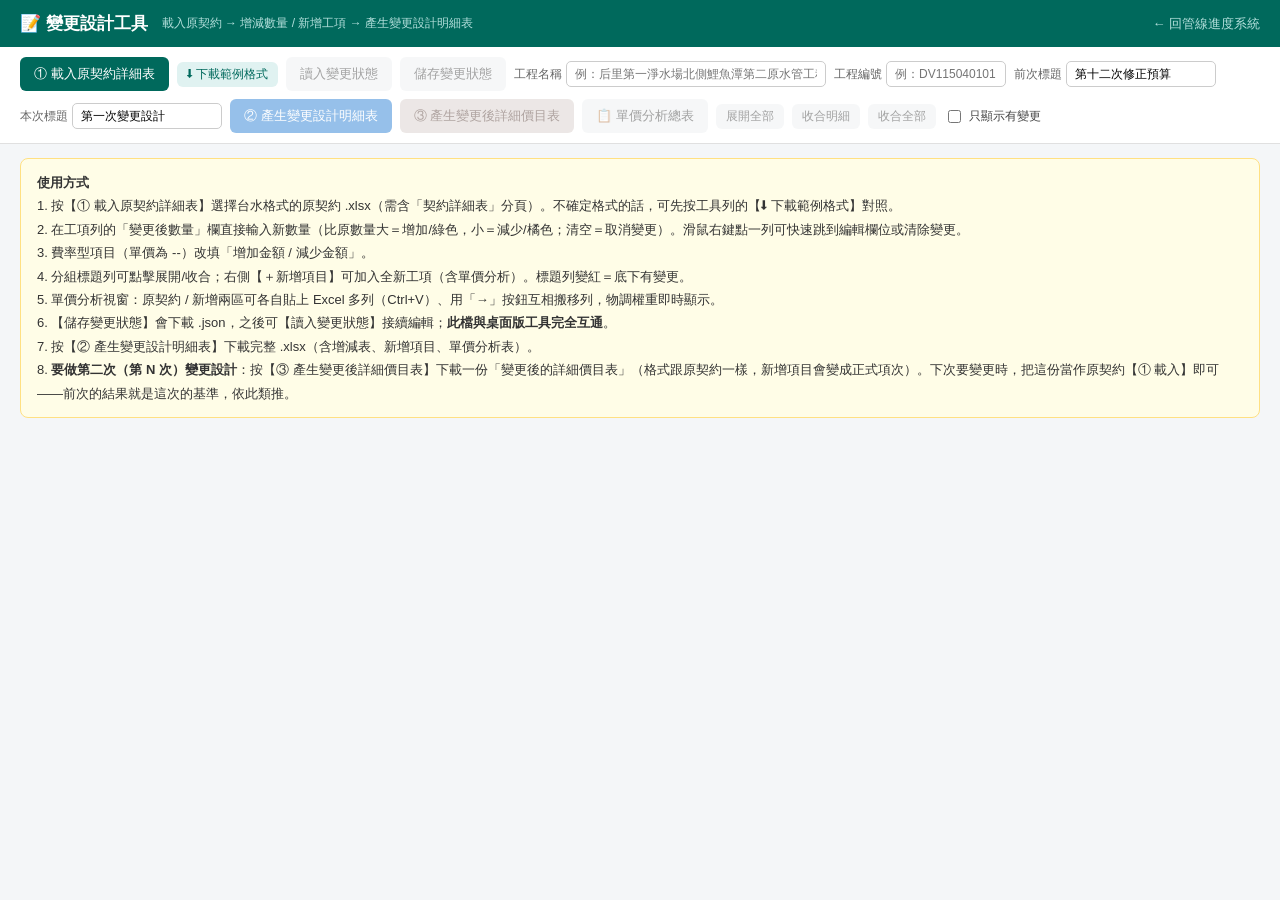
<file: change-design.html>
<!DOCTYPE html>
<html lang="zh-TW">
<head>
<meta charset="UTF-8">
<meta name="viewport" content="width=device-width, initial-scale=1.0">
<title>變更設計工具</title>
<style>
  * { box-sizing: border-box; }
  body { font-family: 'Microsoft JhengHei', Arial, sans-serif; margin: 0; background: #f4f6f8; color: #333; }
  header { background: #00695C; color: white; padding: 12px 20px; display: flex; align-items: center; gap: 14px; flex-wrap: wrap; }
  header h1 { font-size: 17px; margin: 0; }
  header .spacer { flex: 1; }
  header a { color: #b2dfdb; font-size: 13px; text-decoration: none; }
  .toolbar { background: white; padding: 10px 20px; display: flex; gap: 8px; flex-wrap: wrap; align-items: center; border-bottom: 1px solid #e0e0e0; position: sticky; top: 0; z-index: 50; }
  .btn { border: none; border-radius: 6px; padding: 8px 14px; font-size: 13px; cursor: pointer; background: #eceff1; color: #333; }
  .btn:hover { filter: brightness(0.95); }
  .btn.primary { background: #00695C; color: white; }
  .btn.blue { background: #1976D2; color: white; }
  .btn.small { padding: 4px 10px; font-size: 12px; }
  .btn:disabled { opacity: 0.45; cursor: not-allowed; }
  .lbl-input { font-size: 12px; color: #666; display: flex; align-items: center; gap: 4px; }
  .lbl-input input { width: 150px; padding: 5px 8px; border: 1px solid #ccc; border-radius: 5px; font-size: 12px; }
  .chk-lbl { font-size: 12px; color: #444; display: flex; align-items: center; gap: 5px; cursor: pointer; user-select: none; }
  #status { font-size: 12px; color: #888; margin-left: auto; }
  main { padding: 14px 20px 84px; max-width: 1300px; margin: 0 auto; }
  .hint { background: #fffde7; border: 1px solid #ffe082; border-radius: 8px; padding: 12px 16px; font-size: 13px; line-height: 1.8; }
  table.boq { width: 100%; border-collapse: collapse; background: white; font-size: 13px; margin-top: 12px; box-shadow: 0 1px 4px rgba(0,0,0,0.08); }
  table.boq th { background: #37474F; color: white; padding: 7px 8px; font-size: 12px; position: sticky; top: 93px; }
  table.boq td { border: 1px solid #e0e0e0; padding: 6px 8px; vertical-align: top; }
  tr.hdr td { background: #eceff1; font-weight: bold; color: #37474F; cursor: pointer; }
  tr.hdr.changed td { background: #fde8e8; }
  tr.hdr .toggle { display: inline-block; width: 16px; color: #607D8B; }
  tr.hdr .badge { color: #c62828; font-size: 11px; font-weight: normal; margin-left: 8px; }
  tr.hdr .grp-add { float: right; font-size: 12px; padding: 2px 10px; font-weight: normal; cursor: pointer; }
  tr.leaf.inc td { background: #e8f5e9; }
  tr.leaf.dec td { background: #fff3e0; }
  tr.leaf.changed td.val { color: #c62828; font-weight: bold; }
  td.num { text-align: right; font-variant-numeric: tabular-nums; }
  td.qty-cell input { width: 90px; padding: 4px 6px; border: 1px solid #bbb; border-radius: 4px; text-align: right; font-size: 13px; }
  td.qty-cell .mini { font-size: 11px; color: #999; margin-left: 4px; cursor: pointer; }
  td.reason-cell input { width: 100%; padding: 4px 6px; border: 1px solid #ddd; border-radius: 4px; font-size: 12px; box-sizing: border-box; }
  td.reason-cell input:focus { border-color: #00695C; outline: none; }
  tr.newitem td { background: #e3f2fd; }
  tr.newitem .ni-ops { white-space: nowrap; }
  tr.newitem .ni-ops span { cursor: pointer; margin-left: 8px; font-size: 12px; color: #1565C0; }
  .rate-inputs { display: flex; flex-wrap: nowrap; align-items: center; gap: 10px; }
  .rate-inputs .ri-grp { display: inline-flex; align-items: center; gap: 4px; }
  .rate-inputs input { width: 84px; padding: 4px 6px; border: 1px solid #bbb; border-radius: 4px; text-align: right; font-size: 12px; }
  .rate-inputs label { font-size: 11px; color: #777; white-space: nowrap; }
  .rate-inputs { flex-wrap: wrap; }
  .rate-inputs input.auto-val { background: #eef6ee; border-color: #86b586; color: #1b5e20; font-weight: bold; cursor: default; }
  .rate-auto-btns .mini { font-size: 11px; color: #1976d2; margin-left: 6px; cursor: pointer; white-space: nowrap; }
  .rate-auto-btns .mini:hover { text-decoration: underline; }
  .rate-note { flex-basis: 100%; font-size: 11px; color: #6b7c6b; line-height: 1.6; margin-top: 2px; }
  .rate-note.err { color: #c62828; }
  /* 右鍵選單 */
  .ctx-menu { position: fixed; background: white; border: 1px solid #cfd8dc; border-radius: 8px; box-shadow: 0 6px 20px rgba(0,0,0,0.22); z-index: 900; min-width: 168px; overflow: hidden; padding: 4px 0; }
  .ctx-menu button { display: block; width: 100%; text-align: left; border: none; background: white; padding: 8px 14px; font-size: 13px; cursor: pointer; color: #333; }
  .ctx-menu button:hover { background: #eef3f2; }
  .ctx-menu .sep { border-top: 1px solid #eee; margin: 4px 0; }
  /* 底部即時總計列 */
  #totalsBar { position: fixed; bottom: 0; left: 0; right: 0; background: #263238; color: #eceff1; padding: 10px 22px; display: flex; gap: 26px; font-size: 13px; z-index: 400; flex-wrap: wrap; align-items: center; box-shadow: 0 -2px 10px rgba(0,0,0,0.2); }
  #totalsBar b { font-variant-numeric: tabular-nums; }
  #totalsBar .inc { color: #a5d6a7; }
  #totalsBar .dec { color: #ffcc80; }
  /* modal */
  .modal-bg { position: fixed; inset: 0; background: rgba(0,0,0,0.45); display: flex; align-items: center; justify-content: center; z-index: 500; }
  .modal { background: white; border-radius: 12px; padding: 20px; width: min(960px, 96vw); max-height: 92vh; overflow: auto; box-shadow: 0 8px 32px rgba(0,0,0,0.3); }
  .modal h3 { margin: 0 0 12px; font-size: 15px; color: #00695C; }
  .modal .row { display: flex; gap: 10px; margin-bottom: 10px; flex-wrap: wrap; }
  .modal .row label { font-size: 12px; color: #666; display: block; margin-bottom: 3px; }
  .modal .row input { padding: 6px 8px; border: 1px solid #ccc; border-radius: 5px; font-size: 13px; }
  .upa-sec-title { font-size: 13px; font-weight: bold; color: #555; display: flex; align-items: center; gap: 8px; margin-top: 6px; }
  .upa-hint { font-size: 11px; color: #999; font-weight: normal; }
  table.upa { width: 100%; border-collapse: collapse; font-size: 12px; margin: 6px 0 4px; }
  table.upa th { background: #f5f5f5; padding: 5px; border: 1px solid #ddd; }
  table.upa td { border: 1px solid #ddd; padding: 3px; }
  table.upa input, table.upa select { width: 100%; border: none; padding: 4px; font-size: 12px; background: transparent; }
  table.upa td.n { width: 82px; } table.upa td.n input { text-align: right; }
  table.upa td.seq { width: 42px; text-align: center; color: #888; background: #fafafa; }
  table.upa td.amt { width: 92px; text-align: right; padding-right: 7px; color: #00695C; font-variant-numeric: tabular-nums; background: #fafafa; }
  table.upa td.mv { width: 30px; text-align: center; cursor: pointer; color: #1565C0; }
  table.upa td.rm { width: 28px; text-align: center; cursor: pointer; color: #c62828; }
  .upa-weights { font-size: 11.5px; color: #c62828; font-weight: bold; line-height: 1.9; min-height: 4px; }
  .upa-sum { text-align: right; font-size: 12px; color: #00695C; font-weight: bold; }
  .upa-total { text-align: right; font-size: 13.5px; color: #00695C; font-weight: bold; margin-top: 8px; padding-top: 8px; border-top: 1px dashed #ccc; }
  /* 單價分析總表 master-detail */
  .modal.wide { width: min(1180px, 97vw); }
  .ov-grid { display: grid; grid-template-columns: 300px 1fr; gap: 14px; align-items: start; }
  .ov-list { border: 1px solid #e0e0e0; border-radius: 8px; max-height: 66vh; overflow: auto; background: #fafafa; }
  .ov-list .ov-grp { font-size: 11px; font-weight: bold; color: #607D8B; background: #eceff1; padding: 5px 10px; position: sticky; top: 0; }
  .ov-list .ov-item { padding: 7px 10px; font-size: 12.5px; cursor: pointer; border-bottom: 1px solid #eee; display: flex; gap: 6px; align-items: baseline; }
  .ov-list .ov-item:hover { background: #eef3f2; }
  .ov-list .ov-item.sel { background: #d7ebe7; font-weight: bold; }
  .ov-list .ov-item .dot { color: #c62828; font-size: 10px; }
  .ov-list .ov-item .dot.empty { color: #bbb; }
  .ov-list .ov-item .oc { color: #1565C0; white-space: nowrap; }
  .ov-detail { min-width: 0; }
  .ov-empty { padding: 40px 20px; text-align: center; color: #999; font-size: 13px; }
  .modal-btns { display: flex; justify-content: flex-end; gap: 8px; margin-top: 14px; }
  #toast { position: fixed; bottom: 66px; left: 50%; transform: translateX(-50%); background: rgba(0,0,0,0.82); color: white; padding: 10px 22px; border-radius: 22px; font-size: 13px; display: none; z-index: 999; }
</style>
</head>
<body>
<header>
  <h1>📝 變更設計工具</h1>
  <span style="font-size:12px;color:#b2dfdb;">載入原契約 → 增減數量 / 新增工項 → 產生變更設計明細表</span>
  <div class="spacer"></div>
  <a href="index.html">← 回管線進度系統</a>
</header>

<div class="toolbar">
  <button class="btn primary" id="btnLoadContract" onclick="document.getElementById('fileInput').click()">① 載入原契約詳細表</button>
  <input type="file" id="fileInput" accept=".xlsx" style="display:none" onchange="loadContract(this.files[0])">
  <a class="btn small" href="原契約詳細表_範例.xlsx" download style="text-decoration:none;color:#00695C;background:#e0f2f1;" title="下載可上傳的原契約詳細表範例，供對照正確格式">⬇ 下載範例格式</a>
  <button class="btn" id="btnLoadState" disabled onclick="document.getElementById('stateInput').click()">讀入變更狀態</button>
  <input type="file" id="stateInput" accept=".json" style="display:none" onchange="loadState(this.files[0])">
  <button class="btn" id="btnSaveState" disabled onclick="saveState()">儲存變更狀態</button>
  <span class="lbl-input">工程名稱<input id="projName" placeholder="例：后里第一淨水場北側鯉魚潭第二原水管工程" style="width:260px;" title="會印在每張表的抬頭，列印時每頁都會出現"></span>
  <span class="lbl-input">工程編號<input id="projNo" placeholder="例：DV115040101" style="width:120px;" title="會印在每張表的抬頭"></span>
  <span class="lbl-input">前次標題<input id="beforeLabel" value="第十二次修正預算"></span>
  <span class="lbl-input">本次標題<input id="afterLabel" value="第一次變更設計"></span>
  <button class="btn blue" id="btnGenerate" disabled onclick="generateXlsx()">② 產生變更設計明細表</button>
  <button class="btn" id="btnGenerateDetail" disabled onclick="generateDetailBoq()" style="background:#d7ccc8;color:#4e342e;" title="產出變更後的詳細價目表（格式同原契約）。做下一次變更設計時，直接載入這份當原契約即可。">③ 產生變更後詳細價目表</button>
  <button class="btn" id="btnUpaOverview" disabled onclick="openUpaOverview()">📋 單價分析總表</button>
  <button class="btn small" id="btnExpandAll" disabled onclick="setAllCollapsed(false)">展開全部</button>
  <button class="btn small" id="btnCollapseLeaf" disabled onclick="collapseLeafGroups(true)">收合明細</button>
  <button class="btn small" id="btnCollapseAll" disabled onclick="setAllCollapsed(true)">收合全部</button>
  <label class="chk-lbl"><input type="checkbox" id="onlyChanged" onchange="render()">只顯示有變更</label>
  <span id="status"></span>
</div>

<main>
  <div class="hint" id="hintBox">
    <b>使用方式</b><br>
    1. 按【① 載入原契約詳細表】選擇台水格式的原契約 .xlsx（需含「契約詳細表」分頁）。不確定格式的話，可先按工具列的【⬇ 下載範例格式】對照。<br>
    2. 在工項列的「變更後數量」欄直接輸入新數量（比原數量大＝增加/綠色，小＝減少/橘色；清空＝取消變更）。滑鼠右鍵點一列可快速跳到編輯欄位或清除變更。<br>
    3. 費率型項目（單價為 --）改填「增加金額 / 減少金額」。<br>
    4. 分組標題列可點擊展開/收合；右側【＋新增項目】可加入全新工項（含單價分析）。標題列變紅＝底下有變更。<br>
    5. 單價分析視窗：原契約 / 新增兩區可各自貼上 Excel 多列（Ctrl+V）、用「→」按鈕互相搬移列，物調權重即時顯示。<br>
    6. 【儲存變更狀態】會下載 .json，之後可【讀入變更狀態】接續編輯；<b>此檔與桌面版工具完全互通</b>。<br>
    7. 按【② 產生變更設計明細表】下載完整 .xlsx（含增減表、新增項目、單價分析表）。<br>
    8. <b>要做第二次（第 N 次）變更設計</b>：按【③ 產生變更後詳細價目表】下載一份「變更後的詳細價目表」（格式跟原契約一樣，新增項目會變成正式項次）。下次要變更時，把這份當作原契約【① 載入】即可——前次的結果就是這次的基準，依此類推。
  </div>
  <div id="tableWrap"></div>
</main>

<div id="totalsBar" style="display:none;">
  <span>原複價：<b id="tBase">0</b></span>
  <span>變更後複價：<b id="tChanged">0</b></span>
  <span class="inc">增加金額：<b id="tInc">0</b></span>
  <span class="dec">減少金額：<b id="tDec">0</b></span>
</div>

<div id="ctxMenu" class="ctx-menu" style="display:none;"></div>
<div id="toast"></div>

<script>
// ====== 設定：部署 API 後把網址填在這裡 ======
const API_BASE = 'https://pipe-change-design-api-850504271041.asia-east1.run.app';
// ============================================

// ====== 登入（獨立頁面，跟主系統用同一組 Google Client ID）======
// ====== 免登入使用 ======
// 此工具不需登入。若使用者已在主系統登入（同網域共用 localStorage），
// authHeaders() 仍會自動附帶 token，與後端的選擇性驗證相容。

let contractFile = null;   // 原契約 File（generate 時要再上傳一次）
let groups = [];           // /parse 回傳的分組樹（扁平陣列，每個 group 帶 ancestors）
let changes = {};          // code -> 變更後數量
let rateAmounts = {};      // code -> {inc, dec}
let newItems = [];         // NewItem 陣列（schema 同桌面版）
let reasons = {};          // code -> 數量增減原因分析（匯出到分析表）
let leafByCode = {};        // code -> leaf 物件（快查表）
// 費率型項目的自動計算規則：rate 明細 code -> { mode, basis:[節點 code...], rate }
//   mode 'ratio'：比例分攤（<D> 包商利潤、<E> 承商管理這類）
//        增減 = (基準增減 ÷ 基準原契約) × 本項原契約
//   mode 'rate' ：稅率（<貳> 營業稅這類）
//        增減 = 基準增減 × 稅率%，四捨五入到元
// 算完仍寫回 rateAmounts，所以匯出（Python 端）完全不用改。
let rateBasis = {};
let rateAutoError = {};     // code -> 錯誤訊息（循環參照、分母為 0 等）
let rateAutoDetail = {};    // code -> {base, inc, dec, origTotal} 供畫面顯示算式（不存檔）
let collapsedNodes = new Set(); // 已收合的節點 code

function toast(msg) {
  const t = document.getElementById('toast');
  t.textContent = msg; t.style.display = 'block';
  clearTimeout(t._tm); t._tm = setTimeout(() => t.style.display = 'none', 2600);
}
function setStatus(s) { document.getElementById('status').textContent = s || ''; }
function esc(s) { return String(s == null ? '' : s).replace(/&/g,'&amp;').replace(/</g,'&lt;').replace(/>/g,'&gt;').replace(/"/g,'&quot;'); }
function authHeaders() {
  // 只附帶「還沒過期」的 token（與主系統共用 localStorage）；過期或無 token 一律匿名。
  const tk = localStorage.getItem('userToken');
  if (!tk) return {};
  try {
    const payload = JSON.parse(atob(tk.split('.')[1].replace(/-/g, '+').replace(/_/g, '/')));
    if (!payload.exp || payload.exp * 1000 < Date.now()) return {};
  } catch (e) { return {}; }
  return { 'X-User-Token': tk };
}
// 容錯數字解析：接受 "2,000"、"2000"、空白等
function parseNum(v) {
  const n = parseFloat(String(v == null ? '' : v).replace(/,/g, '').trim());
  return isNaN(n) ? 0 : n;
}

// ---------- 載入原契約 ----------
async function loadContract(file) {
  if (!file) return;
  contractFile = file;
  setStatus('解析中…');
  try {
    const fd = new FormData();
    fd.append('file', file);
    const res = await fetch(API_BASE + '/parse', { method: 'POST', body: fd, headers: authHeaders() });
    if (!res.ok) throw new Error((await res.json()).detail || res.status);
    const data = await res.json();
    groups = data.groups || [];
    // 從原契約抬頭自動帶入工程名稱/編號（使用者已填的不覆蓋）
    const pn = document.getElementById('projName'), pno = document.getElementById('projNo');
    if (pn && !pn.value && data.proj_name) pn.value = data.proj_name;
    if (pno && !pno.value && data.proj_no) pno.value = data.proj_no;
    changes = {}; rateAmounts = {}; newItems = []; reasons = {}; rateBasis = {}; rateAutoError = {};
    leafByCode = {};
    groups.forEach(g => g.leaves.forEach(lf => { leafByCode[lf.code] = lf; }));
    collapseLeafGroups();   // 預設：只收合「直接掛工項的那一組」，上層結構保持展開
    render();
    document.getElementById('btnLoadState').disabled = false;
    document.getElementById('btnSaveState').disabled = false;
    document.getElementById('btnGenerate').disabled = false;
    document.getElementById('btnGenerateDetail').disabled = false;
    document.getElementById('btnUpaOverview').disabled = false;
    document.getElementById('btnExpandAll').disabled = false;
    document.getElementById('btnCollapseLeaf').disabled = false;
    document.getElementById('btnCollapseAll').disabled = false;
    document.getElementById('hintBox').style.display = 'none';
    document.getElementById('totalsBar').style.display = 'flex';
    setStatus('已載入：' + file.name + '（' + groups.length + ' 個分組）');
  } catch (e) {
    setStatus(''); toast('載入失敗：' + e.message);
  }
}

// ---------- 樹狀結構 ----------
function shortCode(code) {
  const m = String(code).match(/(\[\d+\]|[a-z]|\d+|<[^<>]+>)$/);
  return m ? m[1] : code;
}
// 台水編碼排序（與後端 code_sort_key 一致）：中文大寫→小寫→英文→數字，再 [n]→字母→數字
const _CN_BIG = '壹貳參叁肆伍陸柒捌玖拾';
const _CN_SM = '一二三四五六七八九十';
function codeSortKey(code) {
  if (!code) return [];
  const tokens = String(code).match(/<[^<>]+>|\[\d+\]|[a-z]|\d+|《[^》]*》/g) || [];
  const key = [];
  tokens.forEach(t => {
    if (t.charAt(0) === '<' && t.charAt(t.length - 1) === '>') {
      const ch = t.slice(1, -1);
      if (ch.length === 1 && _CN_BIG.indexOf(ch) !== -1) key.push([0, _CN_BIG.indexOf(ch)]);
      else if (ch.length === 1 && _CN_SM.indexOf(ch) !== -1) key.push([1, _CN_SM.indexOf(ch)]);
      else if (/^[A-Z]+$/.test(ch)) key.push([2, ch]);
      else if (/^\d+$/.test(ch)) key.push([3, parseInt(ch, 10)]);
      else key.push([9, ch]);
    } else if (t.charAt(0) === '[') {
      key.push([4, parseInt(t.slice(1, -1), 10)]);
    } else if (/^[a-z]$/.test(t)) {
      key.push([5, t]);
    } else if (/^\d+$/.test(t)) {
      key.push([6, parseInt(t, 10)]);
    } else {
      key.push([9, t]);
    }
  });
  return key;
}
function cmpKey(a, b) {
  const n = Math.min(a.length, b.length);
  for (let i = 0; i < n; i++) {
    if (a[i][0] !== b[i][0]) return a[i][0] - b[i][0];
    if (a[i][1] < b[i][1]) return -1;
    if (a[i][1] > b[i][1]) return 1;
  }
  return a.length - b.length;
}
// 編號是否已被佔用（撞到原契約工項或其他新增項目）；exceptIdx 為目前正在編輯的新增項目索引
function isCodeTaken(code, exceptIdx) {
  if (leafByCode[code]) return true;
  for (let i = 0; i < newItems.length; i++) {
    if (i === exceptIdx) continue;
    if (newItems[i].code === code) return true;
  }
  return false;
}
function buildTree() {
  const root = { code: '__root__', desc: '', children: [], childMap: {}, groupIndex: null };
  groups.forEach((g, gi) => {
    const chain = (g.ancestors || []).concat([[g.code, g.desc]]);
    let node = root;
    chain.forEach(([code, desc]) => {
      let child = node.childMap[code];
      if (!child) {
        child = { code: code, desc: desc, children: [], childMap: {}, groupIndex: null };
        node.childMap[code] = child;
        node.children.push(child);
      }
      node = child;
    });
    node.groupIndex = gi;
  });
  return root;
}
function flattenTree(root) {
  const rows = [];
  (function walk(node, ancestorCodes) {
    if (node.code !== '__root__') {
      rows.push({ type: 'header', node: node, ancestorCodes: ancestorCodes.slice(), depth: ancestorCodes.length });
    }
    const newAnc = node.code === '__root__' ? [] : ancestorCodes.concat([node.code]);
    if (node.groupIndex !== null) {
      const g = groups[node.groupIndex];
      g.leaves.forEach(lf => rows.push({ type: 'leaf', leaf: lf, gi: node.groupIndex, ancestorCodes: newAnc, depth: newAnc.length }));
      newItems.forEach((it, ii) => {
        if (it.group_code === g.code) rows.push({ type: 'newitem', item: it, ii: ii, gi: node.groupIndex, ancestorCodes: newAnc, depth: newAnc.length });
      });
    }
    node.children.forEach(c => walk(c, newAnc));
  })(root, []);
  return rows;
}
function toggleNode(code) {
  if (collapsedNodes.has(code)) collapsedNodes.delete(code); else collapsedNodes.add(code);
  render();
}
function setAllCollapsed(collapsed) {
  collapsedNodes = new Set();
  if (collapsed) {
    const root = buildTree();
    (function walk(node) {
      if (node.code !== '__root__' && node.children.length) collapsedNodes.add(node.code);
      node.children.forEach(walk);
    })(root);
  }
  render();
}
// 只收合「直接掛工項的那一組」（groupIndex 不為 null 的節點），上層分類保持展開。
// 這些節點在樹裡沒有子標題，收合它就只是把底下的工項/新增項目藏起來。
function collapseLeafGroups(doRender) {
  collapsedNodes = new Set();
  const root = buildTree();
  (function walk(node) {
    if (node.code !== '__root__' && node.groupIndex !== null) collapsedNodes.add(node.code);
    node.children.forEach(walk);
  })(root);
  if (doRender) render();
}

// ---------- 右鍵選單 ----------
function showCtxMenu(evt, items) {
  evt.preventDefault();
  const m = document.getElementById('ctxMenu');
  m.innerHTML = '';
  items.forEach(it => {
    if (it === '-') { const d = document.createElement('div'); d.className = 'sep'; m.appendChild(d); return; }
    const b = document.createElement('button');
    b.textContent = it.label;
    b.onclick = () => { closeCtxMenu(); it.fn(); };
    m.appendChild(b);
  });
  const vw = window.innerWidth, vh = window.innerHeight;
  m.style.display = 'block';
  const w = m.offsetWidth, h = m.offsetHeight;
  m.style.left = Math.min(evt.clientX, vw - w - 8) + 'px';
  m.style.top = Math.min(evt.clientY, vh - h - 8) + 'px';
}
function closeCtxMenu() { document.getElementById('ctxMenu').style.display = 'none'; }
document.addEventListener('click', e => { if (!e.target.closest('#ctxMenu')) closeCtxMenu(); });
document.addEventListener('scroll', closeCtxMenu, true);
document.addEventListener('keydown', e => { if (e.key === 'Escape') closeCtxMenu(); });

function rowInput(code, kind) {
  const tr = document.querySelector('tr[data-code="' + CSS.escape(code) + '"]');
  if (!tr) return null;
  if (kind === 'qty') return tr.querySelector('.qty-cell input');
  if (kind === 'inc') return tr.querySelector('.rate-inputs input');
  return null;
}
function leafCtxMenu(evt, code) {
  const lf = leafByCode[code];
  if (!lf) return;
  const items = [];
  if (lf.is_rate) {
    items.push({ label: '設定增加 / 減少金額', fn: () => { const i = rowInput(code, 'inc'); if (i) { i.focus(); i.select(); } } });
  } else {
    items.push({ label: '修改變更後數量', fn: () => { const i = rowInput(code, 'qty'); if (i) { i.focus(); i.select(); } } });
  }
  const hasChange = (code in changes) || (rateAmounts[code] && (rateAmounts[code].inc || rateAmounts[code].dec));
  if (hasChange) items.push({ label: '清除此項變更', fn: () => clearChange(code) });
  showCtxMenu(evt, items);
}
function groupCtxMenu(evt, gi) {
  const g = groups[gi];
  showCtxMenu(evt, [
    { label: '＋ 新增項目', fn: () => openNewItemModal(gi) },
    { label: '清除本組所有變更', fn: () => clearGroupChanges(g) },
  ]);
}
function headerCtxMenu(evt, code) {
  showCtxMenu(evt, [
    { label: collapsedNodes.has(code) ? '展開此分支' : '收合此分支', fn: () => toggleNode(code) },
  ]);
}
function clearGroupChanges(g) {
  g.leaves.forEach(lf => { delete changes[lf.code]; delete rateAmounts[lf.code]; delete reasons[lf.code]; delete rateBasis[lf.code]; });
  newItems = newItems.filter(it => it.group_code !== g.code);
  render();
  toast('已清除「' + g.desc + '」的所有變更');
}

// ---------- 費率型項目的自動計算 ----------
// 例：<D> 包商利潤及什費 以 <A> 施工費 + <C> 污染防治費 為基準
//     增加金額 = (基準各節點增加金額合計 ÷ 基準各節點原契約金額合計) × 本項原契約金額
//     減少金額 同理。

// 某節點底下的所有 group index（含該節點自己就是 group 的情形）
function groupsUnder(code) {
  const out = [];
  groups.forEach((g, gi) => {
    if (g.code === code || (g.ancestors || []).some(a => a[0] === code)) out.push(gi);
  });
  return out;
}
// 某明細 code 是否位於 ancestorCode 這個節點之下（用來擋循環參照）
function leafUnder(leafCode, ancestorCode) {
  for (let i = 0; i < groups.length; i++) {
    const g = groups[i];
    if ((g.leaves || []).some(lf => lf.code === leafCode)) {
      return g.code === ancestorCode || (g.ancestors || []).some(a => a[0] === ancestorCode);
    }
  }
  return false;
}
// 彙總符合條件的群組之原契約金額與增減金額。
// 邏輯與 calcTotals 相同，只是可限縮範圍，兩邊要一起維護。
function aggWhere(includeGroup, skipLeafCode) {
  let base = 0, inc = 0, dec = 0;
  groups.forEach((g, gi) => {
    if (!includeGroup(g, gi)) return;
    (g.leaves || []).forEach(lf => {
      if (skipLeafCode && lf.code === skipLeafCode) return;   // 排除本項自己
      base += Number(lf.orig_total) || 0;
      if (lf.is_rate) {
        const ra = rateAmounts[lf.code];
        if (ra) { inc += Number(ra.inc) || 0; dec += Number(ra.dec) || 0; }
      } else if (lf.code in changes) {
        const price = typeof lf.price === 'number' ? lf.price : 0;
        const delta = (changes[lf.code] - lf.orig_qty) * price;
        if (delta > 0) inc += delta; else dec += -delta;
      }
    });
    // 新增項目也算進「增加金額」，與 calcTotals 一致
    newItems.forEach(it => {
      if (it.group_code === g.code) {
        inc += (sumUpa(it.upa_orig) + sumUpa(it.upa_new)) * (Number(it.qty) || 0);
      }
    });
  });
  return { base: base, inc: inc, dec: dec };
}
function subtreeAgg(code) {
  return aggWhere(g => g.code === code || (g.ancestors || []).some(a => a[0] === code));
}
// 基準清單的合計。ALL_BASIS 代表「全部（本項以外）」，給營業稅這種以總額為基礎的用。
const ALL_BASIS = '__ALL__';
function aggBasis(basis, selfCode) {
  let base = 0, inc = 0, dec = 0;
  (basis || []).forEach(b => {
    const a = (b === ALL_BASIS) ? aggWhere(() => true, selfCode) : subtreeAgg(b);
    base += a.base; inc += a.inc; dec += a.dec;
  });
  return { base: base, inc: inc, dec: dec };
}
// 把所有設定了基準的費率項目算出來，寫回 rateAmounts。
// 依相依順序計算：若 <E> 的基準包含 <D>，會先算完 <D> 再算 <E>。
// 比例分攤模式的收尾規則（台水慣例）：
//   增加金額：無條件捨去後「再減 1」
//   減少金額：無條件捨去後「再加 1」
// 兩者都讓變更金額往保守方向靠（增加算少一點、減少算多一點）。
// ⚠️ 值為 0 時一律維持 0 —— 否則沒有任何增減的項目會變成 -1 / +1，
//    合計就會被這些幽靈金額汙染。
function ratioAdjust(v, kind) {
  if (!v) return 0;
  const f = Math.floor(v);
  return kind === 'inc' ? Math.max(0, f - 1) : f + 1;
}
function ruleOf(code) {
  const r = rateBasis[code];
  if (!r) return null;
  // 相容舊格式：早期版本存的是純陣列（只有比例分攤模式）
  if (Array.isArray(r)) return { mode: 'ratio', basis: r, rate: 0 };
  if (!r.basis || !r.basis.length) return null;
  return { mode: r.mode || 'ratio', basis: r.basis, rate: Number(r.rate) || 0 };
}
function computeAutoRates() {
  rateAutoError = {}; rateAutoDetail = {};
  const pending = new Set(Object.keys(rateBasis).filter(c => ruleOf(c) && leafByCode[c]));
  // 自我參照：基準涵蓋了自己，永遠算不出來，先挑掉並報錯
  // （ALL_BASIS 例外：它在彙總時就已排除本項，不算自我參照）
  Array.from(pending).forEach(code => {
    const rule = ruleOf(code);
    if (rule.basis.some(b => b !== ALL_BASIS && leafUnder(code, b))) {
      rateAutoError[code] = '基準包含本項自己，無法計算';
      pending.delete(code);
    }
  });
  let guard = 0;
  while (pending.size && guard++ < 100) {
    let progressed = false;
    Array.from(pending).forEach(code => {
      const rule = ruleOf(code);
      // 若基準範圍內還有別的「尚未算完」的自動項目，先等它
      const blocked = Array.from(pending).some(other =>
        other !== code && rule.basis.some(b => b === ALL_BASIS ? true : leafUnder(other, b)));
      if (blocked) return;
      const lf = leafByCode[code];
      const origTotal = Number(lf.orig_total) || 0;
      const a = aggBasis(rule.basis, code);
      if (rule.mode === 'rate') {
        // 稅率模式：基準的增減金額 × 稅率，四捨五入到元
        rateAmounts[code] = {
          inc: Math.round(a.inc * rule.rate / 100),
          dec: Math.round(a.dec * rule.rate / 100),
        };
      } else if (!a.base) {
        rateAutoError[code] = '基準的原契約金額為 0，無法計算比例';
        rateAmounts[code] = { inc: 0, dec: 0 };
      } else {
        rateAmounts[code] = {
          inc: ratioAdjust(a.inc / a.base * origTotal, 'inc'),
          dec: ratioAdjust(a.dec / a.base * origTotal, 'dec'),
        };
      }
      rateAutoDetail[code] = { mode: rule.mode, rate: rule.rate, basis: rule.basis,
                               base: a.base, inc: a.inc, dec: a.dec, origTotal: origTotal };
      pending.delete(code);
      progressed = true;
    });
    if (!progressed) break;   // 互相依賴，解不開
  }
  pending.forEach(code => { rateAutoError[code] = '基準之間有循環參照，無法計算'; });
}

// ---------- 即時總計 ----------
function calcTotals() {
  let base = 0, incAmt = 0, decAmt = 0, newAmt = 0;
  groups.forEach(g => {
    g.leaves.forEach(lf => {
      base += Number(lf.orig_total) || 0;
      if (lf.is_rate) {
        const ra = rateAmounts[lf.code];
        if (ra) { incAmt += ra.inc || 0; decAmt += ra.dec || 0; }
      } else if (lf.code in changes) {
        const nq = changes[lf.code];
        const price = typeof lf.price === 'number' ? lf.price : 0;
        const delta = (nq - lf.orig_qty) * price;
        if (delta > 0) incAmt += delta; else decAmt += -delta;
      }
    });
  });
  newItems.forEach(it => {
    const unitPrice = sumUpa(it.upa_orig) + sumUpa(it.upa_new);
    newAmt += unitPrice * (Number(it.qty) || 0);
  });
  const changed = base + incAmt - decAmt + newAmt;
  return { base: base, changed: changed, inc: incAmt + newAmt, dec: decAmt };
}
function fmt(n) { return Math.round(n).toLocaleString(); }
function renderTotals() {
  const t = calcTotals();
  document.getElementById('tBase').textContent = fmt(t.base);
  document.getElementById('tChanged').textContent = fmt(t.changed);
  document.getElementById('tInc').textContent = '+' + fmt(t.inc);
  document.getElementById('tDec').textContent = '-' + fmt(t.dec);
}

// ---------- 畫面（樹狀展開/收合 + 紅字變更標記）----------
function render() {
  if (!groups.length) { document.getElementById('tableWrap').innerHTML = ''; return; }
  computeAutoRates();   // 先把自動費率算好寫回 rateAmounts，後面的顯示與總計才會一致
  const root = buildTree();
  const rows = flattenTree(root);
  const onlyChanged = document.getElementById('onlyChanged').checked;

  // 判斷每列是否「有變更」，並把變更狀態往上冒泡到所有祖先 code
  const changedAncestors = new Set();
  rows.forEach(row => {
    let isChanged = false;
    if (row.type === 'leaf') {
      const lf = row.leaf;
      isChanged = lf.is_rate
        ? !!(rateAmounts[lf.code] && (rateAmounts[lf.code].inc || rateAmounts[lf.code].dec))
        : (lf.code in changes && changes[lf.code] !== lf.orig_qty);
    } else if (row.type === 'newitem') {
      isChanged = true;
    }
    row.isChanged = isChanged;
    if (isChanged) row.ancestorCodes.forEach(c => changedAncestors.add(c));
  });

  let html = '<table class="boq"><thead><tr>' +
    '<th style="width:70px;">項次</th><th>項目及說明</th><th style="width:52px;">單位</th>' +
    '<th style="width:90px;">原數量</th><th style="width:90px;">單價</th>' +
    '<th style="width:250px;">變更後數量</th><th style="width:210px;">變更原因</th></tr></thead><tbody>';

  rows.forEach(row => {
    const anc = row.ancestorCodes;
    const isHidden = anc.some(c => collapsedNodes.has(c));
    if (row.type === 'header') {
      const node = row.node;
      const hasChange = changedAncestors.has(node.code);
      if (onlyChanged && !hasChange) return; // 篩選：整支都沒變更就跳過（含其子孫，之後遇到也會被跳過因為子孫的祖先鏈含此 code 且同樣沒變更）
      const collapsed = collapsedNodes.has(node.code);
      const style = isHidden ? ' style="display:none;"' : '';
      const indent = row.depth * 18;
      const addBtn = node.groupIndex !== null
        ? `<span class="btn small grp-add" onclick="event.stopPropagation();openNewItemModal(${node.groupIndex})">＋新增項目</span>`
        : '';
      html += `<tr class="hdr${hasChange ? ' changed' : ''}" data-code="${esc(node.code)}"${style} ` +
        `onclick="toggleNode('${esc(node.code)}')" oncontextmenu="${node.groupIndex !== null ? 'groupCtxMenu(event,' + node.groupIndex + ')' : 'headerCtxMenu(event,\'' + esc(node.code) + '\')'}">` +
        `<td colspan="7" style="padding-left:${14 + indent}px;"><span class="toggle">${collapsed ? '⊞' : '⊟'}</span>` +
        `${esc(node.code)}　${esc(node.desc)}${hasChange ? '<span class="badge">● 有變更</span>' : ''}${addBtn}</td></tr>`;
      return;
    }
    if (onlyChanged && !row.isChanged) return;
    const style = isHidden ? ' style="display:none;"' : '';
    const indent = row.depth * 18 + 14;
    if (row.type === 'leaf') {
      const lf = row.leaf;
      const codeAttr = esc(lf.code);
      if (lf.is_rate) {
        const ra = rateAmounts[lf.code] || { inc: '', dec: '' };
        const rule = ruleOf(lf.code);
        const isAuto = !!rule;
        const err = rateAutoError[lf.code];
        const det = rateAutoDetail[lf.code];
        const roAttr = isAuto ? ' readonly title="由基準自動計算，如需手動輸入請按「改手動」"' : '';
        const roCls = isAuto ? ' class="auto-val"' : '';
        let noteHtml = '';
        if (isAuto) {
          const basisTxt = rule.basis.map(b => b === ALL_BASIS ? '全部（本項以外）' : b).join(' ＋ ');
          if (err) {
            noteHtml = `<div class="rate-note err">⚠ ${esc(err)}（基準：${esc(basisTxt)}）</div>`;
          } else if (det && det.mode === 'rate') {
            noteHtml = `<div class="rate-note" title="增加 = 基準的增加金額合計 × 稅率">` +
              `基準：${esc(basisTxt)}　稅率 ${det.rate}%<br>` +
              `增加 ${fmt(det.inc)} × ${det.rate}%　減少 ${fmt(det.dec)} × ${det.rate}%</div>`;
          } else if (det) {
            noteHtml = `<div class="rate-note" title="增加 = (基準增加合計 ÷ 基準原契約合計) × 本項原契約金額，無條件捨去後再減1；減少同式，捨去後再加1">` +
              `基準：${esc(basisTxt)}　原契約 ${fmt(det.base)}　本項原契約 ${fmt(det.origTotal)}<br>` +
              `增加 ${fmt(det.inc)} ÷ ${fmt(det.base)} × ${fmt(det.origTotal)}（捨去再減1）　` +
              `減少 ${fmt(det.dec)} ÷ ${fmt(det.base)} × ${fmt(det.origTotal)}（捨去再加1）</div>`;
          }
        }
        html += `<tr class="leaf${row.isChanged ? ' changed' : ''}" data-code="${codeAttr}"${style} oncontextmenu="leafCtxMenu(event,'${codeAttr}')">` +
          `<td title="${codeAttr}" style="padding-left:${indent}px;">${esc(shortCode(lf.code))}</td>` +
          `<td>${esc(lf.desc)}</td>` +
          `<td>${esc(lf.unit)}</td><td class="num">${lf.orig_qty}</td><td class="num">--</td>` +
          `<td class="rate-inputs">` +
          `<span class="ri-grp"><label>增加$</label><input type="number"${roCls} value="${ra.inc}"${roAttr} onchange="setRate('${codeAttr}','inc',this.value)"></span>` +
          `<span class="ri-grp"><label>減少$</label><input type="number"${roCls} value="${ra.dec}"${roAttr} onchange="setRate('${codeAttr}','dec',this.value)"></span>` +
          `<span class="rate-auto-btns">` +
          `<span class="mini" onclick="openRateBasis('${codeAttr}')">${isAuto ? '改基準' : '⚙ 自動計算'}</span>` +
          (isAuto ? `<span class="mini" onclick="clearRateBasis('${codeAttr}')">改手動</span>` : '') +
          `</span>` + noteHtml +
          `</td><td></td></tr>`;
      } else {
        const nq = (lf.code in changes) ? changes[lf.code] : '';
        const cls = nq === '' ? '' : (nq > lf.orig_qty ? 'inc' : (nq < lf.orig_qty ? 'dec' : ''));
        const reasonCell = row.isChanged
          ? `<td class="reason-cell"><input type="text" value="${esc(reasons[lf.code] || '')}" ` +
            `placeholder="（選填）數量${nq > lf.orig_qty ? '增加' : '減少'}原因" ` +
            `onchange="setReason('${codeAttr}', this.value)"></td>`
          : `<td></td>`;
        html += `<tr class="leaf ${cls}${row.isChanged ? ' changed' : ''}" data-code="${codeAttr}"${style} oncontextmenu="leafCtxMenu(event,'${codeAttr}')">` +
          `<td title="${codeAttr}" style="padding-left:${indent}px;">${esc(shortCode(lf.code))}</td>` +
          `<td>${esc(lf.desc)}</td><td>${esc(lf.unit)}</td>` +
          `<td class="num">${lf.orig_qty}</td><td class="num val">${typeof lf.price === 'number' ? lf.price.toLocaleString() : esc(lf.price)}</td>` +
          `<td class="qty-cell"><input type="number" value="${nq}" placeholder="（未變更）" ` +
          `onchange="setQty('${codeAttr}', ${lf.orig_qty}, this.value)">` +
          `<span class="mini" onclick="clearChange('${codeAttr}')">清除</span></td>` +
          reasonCell + `</tr>`;
      }
    } else if (row.type === 'newitem') {
      const it = row.item, ii = row.ii, gi = row.gi;
      const up = sumUpa(it.upa_orig) + sumUpa(it.upa_new);
      html += `<tr class="newitem"${style}><td title="${esc(it.code)}" style="padding-left:${indent}px;">${esc(shortCode(it.code))}</td>` +
        `<td>${esc(it.desc)}</td><td>${esc(it.unit)}</td>` +
        `<td class="num">${it.qty}</td><td class="num">${up.toLocaleString()}</td>` +
        `<td class="ni-ops">（新增項目）<span onclick="openNewItemModal(${gi}, ${ii})">編輯</span>` +
        `<span onclick="deleteNewItem(${ii})">刪除</span></td>` +
        `<td class="reason-cell"><input type="text" value="${esc(it.reason || '')}" ` +
        `placeholder="（選填）新增項目原因" onchange="setNewItemReason(${ii}, this.value)"></td></tr>`;
    }
  });

  html += '</tbody></table>';
  document.getElementById('tableWrap').innerHTML = html;
  renderTotals();
}

// ---------- 變更操作 ----------
function setQty(code, origQty, v) {
  if (v === '' || v === null) { delete changes[code]; }
  else { changes[code] = parseFloat(v); }
  render();
}
function clearChange(code) {
  delete changes[code]; delete rateAmounts[code]; delete reasons[code]; delete rateBasis[code];
  render();
}

// ---------- 費率自動計算：基準選取 ----------
function openRateBasis(code) {
  const lf = leafByCode[code];
  if (!lf) return;
  const rule = ruleOf(code) || { mode: 'ratio', basis: [], rate: 5 };
  const cur = new Set(rule.basis);
  const root = buildTree();
  const opts = [];
  (function walk(node, depth) {
    if (node.code !== '__root__') {
      opts.push({ code: node.code, desc: node.desc, depth: depth - 1,
                  bad: leafUnder(code, node.code) });
    }
    node.children.forEach(c => walk(c, depth + 1));
  })(root, 0);

  const bg = document.createElement('div');
  bg.className = 'modal-bg'; bg.id = 'rbModal';
  bg.innerHTML = `<div class="modal">
    <h3>⚙ 自動計算 — ${esc(shortCode(code))}　${esc(lf.desc)}</h3>
    <div style="margin:-4px 0 10px;">
      <label style="display:block;padding:4px 0;cursor:pointer;">
        <input type="radio" name="rbMode" value="ratio" ${rule.mode === 'ratio' ? 'checked' : ''} onchange="rbModeChanged('${esc(code)}')">
        <b>比例分攤</b>　<span style="font-size:12px;color:#666;">(基準增減 ÷ 基準原契約) × 本項原契約
        ${fmt(Number(lf.orig_total) || 0)}　— 包商利潤、承商管理費這類</span>
      </label>
      <label style="display:block;padding:4px 0;cursor:pointer;">
        <input type="radio" name="rbMode" value="rate" ${rule.mode === 'rate' ? 'checked' : ''} onchange="rbModeChanged('${esc(code)}')">
        <b>稅率</b>　<span style="font-size:12px;color:#666;">基準增減金額 × 稅率，四捨五入到元 — 營業稅這類</span>
        <span id="rbRateWrap" style="margin-left:8px;">
          <input id="rbRate" type="number" step="0.01" value="${rule.rate || 5}" style="width:70px;padding:3px;text-align:right;"
                 oninput="previewRateBasis('${esc(code)}')"> %
        </span>
      </label>
    </div>
    <div style="font-size:12px;color:#666;margin-bottom:6px;">勾選要當作計算基準的項目（基準內容變動時會即時重算）：</div>
    <div id="rbList" style="max-height:40vh;overflow:auto;border:1px solid #e3e3e3;border-radius:6px;padding:6px;">
      <label style="display:block;padding:3px 0;cursor:pointer;background:#fffde7;border-radius:4px;">
        <input type="checkbox" value="${ALL_BASIS}" ${cur.has(ALL_BASIS) ? 'checked' : ''} onchange="previewRateBasis('${esc(code)}')">
        <b>全部（本項以外的所有項目）</b>
      </label>
      ${opts.map(o => `<label style="display:block;padding:3px 0 3px ${o.depth * 18}px;${o.bad ? 'opacity:.4;' : 'cursor:pointer;'}">
        <input type="checkbox" value="${esc(o.code)}" ${cur.has(o.code) ? 'checked' : ''} ${o.bad ? 'disabled' : ''}
          onchange="previewRateBasis('${esc(code)}')">
        <span style="font-family:monospace;">${esc(o.code)}</span>　${esc(o.desc)}
        ${o.bad ? '<span style="color:#c62828;font-size:11px;">（含本項自己，不可選）</span>' : ''}
      </label>`).join('')}
    </div>
    <div id="rbPreview" style="margin-top:10px;font-size:12.5px;"></div>
    <div class="modal-btns">
      <button class="btn" onclick="closeRateBasis()">取消</button>
      <button class="btn primary" onclick="saveRateBasis('${esc(code)}')">確定</button>
    </div>
  </div>`;
  document.body.appendChild(bg);
  bg.addEventListener('click', e => { if (e.target === bg) closeRateBasis(); });
  rbModeChanged(code);
}
function rbMode() {
  const el = document.querySelector('input[name="rbMode"]:checked');
  return el ? el.value : 'ratio';
}
function rbModeChanged(code) {
  const w = document.getElementById('rbRateWrap');
  if (w) w.style.opacity = rbMode() === 'rate' ? '1' : '.35';
  previewRateBasis(code);
}
function rbChecked() {
  return Array.from(document.querySelectorAll('#rbList input:checked')).map(i => i.value);
}
// 即時試算，讓使用者按確定前就看到會算出什麼
function previewRateBasis(code) {
  const el = document.getElementById('rbPreview');
  if (!el) return;
  const picked = rbChecked();
  if (!picked.length) { el.innerHTML = '<span style="color:#888;">未勾選任何基準 → 維持手動輸入</span>'; return; }
  const lf = leafByCode[code];
  const origTotal = Number(lf.orig_total) || 0;
  const a = aggBasis(picked, code);
  const mode = rbMode();
  let ri, rd, expl;
  if (mode === 'rate') {
    const rate = parseFloat((document.getElementById('rbRate') || {}).value) || 0;
    ri = Math.round(a.inc * rate / 100);
    rd = Math.round(a.dec * rate / 100);
    expl = `增加：${fmt(a.inc)} × ${rate}% ＝ <b style="color:#2e7d32;">${ri.toLocaleString()}</b><br>` +
           `減少：${fmt(a.dec)} × ${rate}% ＝ <b style="color:#c62828;">${rd.toLocaleString()}</b>`;
  } else {
    if (!a.base) { el.innerHTML = '<span style="color:#c62828;">基準的原契約金額為 0，無法計算比例</span>'; return; }
    const rawI = a.inc / a.base * origTotal, rawD = a.dec / a.base * origTotal;
    ri = ratioAdjust(rawI, 'inc'); rd = ratioAdjust(rawD, 'dec');
    const f2 = v => v.toLocaleString(undefined, { minimumFractionDigits: 2, maximumFractionDigits: 2 });
    expl = `基準原契約金額合計：<b>${fmt(a.base)}</b><br>` +
           `增加：${fmt(a.inc)} ÷ ${fmt(a.base)} × ${fmt(origTotal)} ＝ ${f2(rawI)}` +
           ` → 捨去再減1 ＝ <b style="color:#2e7d32;">${ri.toLocaleString()}</b><br>` +
           `減少：${fmt(a.dec)} ÷ ${fmt(a.base)} × ${fmt(origTotal)} ＝ ${f2(rawD)}` +
           ` → 捨去再加1 ＝ <b style="color:#c62828;">${rd.toLocaleString()}</b>`;
  }
  el.innerHTML = `<div style="background:#f1f8e9;border-radius:6px;padding:8px;line-height:1.8;">${expl}</div>`;
}
function saveRateBasis(code) {
  const picked = rbChecked();
  if (!picked.length) { delete rateBasis[code]; }
  else {
    rateBasis[code] = { mode: rbMode(), basis: picked,
                        rate: parseFloat((document.getElementById('rbRate') || {}).value) || 0 };
  }
  closeRateBasis();
  render();
  toast(picked.length
    ? '已設定自動計算：' + picked.map(b => b === ALL_BASIS ? '全部' : b).join('、')
    : '已改回手動輸入');
}
function clearRateBasis(code) {
  delete rateBasis[code];
  render();
  toast('已改回手動輸入（保留目前金額，可自行修改）');
}
function closeRateBasis() { const m = document.getElementById('rbModal'); if (m) m.remove(); }
function setReason(code, v) {
  v = String(v || '').trim();
  if (v) reasons[code] = v; else delete reasons[code];
  // 不重繪：原因欄不影響其他顯示，保持輸入焦點
}
function setNewItemReason(ii, v) {
  if (!newItems[ii]) return;
  v = String(v || '').trim();
  if (v) newItems[ii].reason = v; else delete newItems[ii].reason;
}
function setRate(code, kind, v) {
  // 設了自動基準的項目不接受手動改；改了也會在下次 render 被覆蓋，
  // 與其讓使用者以為改成功了，不如當場擋下並說明。
  if (ruleOf(code)) {
    toast('此項為自動計算，請先按「改手動」再輸入');
    render();
    return;
  }
  const cur = rateAmounts[code] || { inc: 0, dec: 0 };
  cur[kind] = parseFloat(v) || 0;
  if (!cur.inc && !cur.dec) delete rateAmounts[code];
  else rateAmounts[code] = cur;
  render();
}
function deleteNewItem(ii) { newItems.splice(ii, 1); render(); }
// 存回 newItems 前的正規化：捨棄空白列，係數統一轉成數字（或省略），
// 避免使用者輸入的字串（如 "3.55 "）直接進 JSON 與 Python 端。
function upaOut(rows) {
  return (rows || []).filter(r => r.desc || r.qty || r.price).map(r => {
    const o = { desc: r.desc, unit: r.unit, qty: r.qty, price: r.price, remark: r.remark };
    const c = parseNum(r.coef);
    if (c) o.coef = c;
    return o;
  });
}
function sumUpa(rows) {
  // 逐列先四捨五入到「分」再加總，必須與畫面每列顯示的複價（fmtAmt，2 位）同一基準。
  // 否則會出現「把顯示的複價一列列加起來 ≠ 小計」而被核對者退件。
  // 例：0.3×7791.42=2337.426 顯示 2337.43、1.93×2696.9=5205.017 顯示 5205.02，
  //     兩列各進位 0.004/0.003，先加後捨會少 0.01。
  // 註：這與 Python 端 UPARow.total（已是 round(qty*price,2)）一致。
  return Math.round((rows || []).reduce((s, r) => s + rowAmt(r), 0) * 100) / 100;
}

// ---------- 新增項目 modal（強化版單價分析：雙區搬移 / Ctrl+V 貼上 / 即時物調權重）----------
const MATERIAL_TYPES = ['預拌混凝土', '鋼筋', '鋼板', '型鋼', '瀝青混凝土', '水泥及其製品類', '金屬製品類', '瀝青及其製品類'];
let _editing = null;      // { gi, ii(可空=新建) }
let _upaState = { orig: [], new: [] }; // 目前 modal 編輯中的兩區列資料

function openNewItemModal(gi, ii) {
  _editing = { gi: gi, ii: (ii === undefined ? null : ii) };
  const g = groups[gi];
  const it = _editing.ii !== null ? newItems[_editing.ii]
    : { code: '', desc: '', unit: '', qty: 0, upa_orig: [], upa_new: [] };
  _upaState = {
    orig: (it.upa_orig || []).map(r => ({ desc: r.desc || '', unit: r.unit || '', qty: r.qty || 0, price: r.price || 0, remark: r.remark || '', coef: r.coef || '' })),
    new: (it.upa_new || []).map(r => ({ desc: r.desc || '', unit: r.unit || '', qty: r.qty || 0, price: r.price || 0, remark: r.remark || '', coef: r.coef || '' })),
  };

  const bg = document.createElement('div');
  bg.className = 'modal-bg'; bg.id = 'niModal';
  const initCode = _editing.ii !== null ? it.code : nextNewItemCode(g);
  bg.innerHTML = `<div class="modal">
    <h3>${_editing.ii !== null ? '編輯' : '新增'}項目 — ${esc(g.code)} ${esc(g.desc)}</h3>
    <div class="row">
      <div><label>編號（序號）</label><input id="niCode" style="width:150px;" value="${esc(initCode)}" title="可修改以調整列印順序；不可與其他項次重複"></div>
      <div style="flex:2;"><label>項目說明</label><input id="niDesc" style="width:100%;" value="${esc(it.desc)}"></div>
      <div><label>單位</label><input id="niUnit" style="width:80px;" value="${esc(it.unit)}"></div>
      <div><label>數量</label><input id="niQty" type="number" style="width:100px;" value="${it.qty}"></div>
    </div>
    <div class="upa-sec-title">一、原契約單價部份 <span class="upa-hint">可從 Excel 選取多列直接 Ctrl+V 貼上</span></div>
    <div id="upaWrap_orig"><table class="upa" id="upaTbl_orig"></table></div>
    <button class="btn small" onclick="addUpaRow('orig')">＋新增一列</button>
    <div class="upa-weights" id="upaWeights_orig"></div>
    <div class="upa-sum" id="upaSum_orig"></div>

    <div class="upa-sec-title" style="margin-top:16px;">二、新增單價部份 <span class="upa-hint">可從 Excel 選取多列直接 Ctrl+V 貼上</span></div>
    <div id="upaWrap_new"><table class="upa" id="upaTbl_new"></table></div>
    <button class="btn small" onclick="addUpaRow('new')">＋新增一列</button>
    <div class="upa-weights" id="upaWeights_new"></div>
    <div class="upa-sum" id="upaSum_new"></div>

    <div class="upa-total" id="upaGrandTotal"></div>
    <div class="modal-btns">
      <button class="btn" onclick="closeNiModal()">取消</button>
      <button class="btn primary" onclick="saveNewItem()">確定</button>
    </div>
  </div>`;
  document.body.appendChild(bg);
  bg.addEventListener('click', e => { if (e.target === bg) closeNiModal(); });
  renderUpaTable('orig');
  renderUpaTable('new');
  attachPasteHandler('orig');
  attachPasteHandler('new');
  updateSumsAndWeights();
}
function matDatalist() {
  return '<datalist id="matTypesList">' + MATERIAL_TYPES.map(m => `<option value="${esc(m)}">`).join('') + '</datalist>';
}
function upaHeader() {
  return '<tr><th style="width:42px;">項次</th><th>工料說明</th><th style="width:60px;">單位</th><th style="width:78px;">數量</th>' +
         '<th style="width:82px;">單價</th><th style="width:92px;">複價</th><th style="width:110px;">備註(物調類別)</th>' +
         '<th style="width:74px;" title="物調係數(%)：需同時填「備註(物調類別)」才會計入">係數(%)</th>' +
         '<th style="width:30px;" title="搬到另一區">搬</th><th style="width:28px;"></th></tr>';
}
// 複價：四捨五入到「分」。畫面顯示、小計、物調權重分子分母全部用這個值，
// 確保「顯示的數字」與「算出來的合計」永遠對得起來。
function rowAmt(r) { return Math.round(parseNum(r.qty) * parseNum(r.price) * 100) / 100; }
// 物調係數：使用者輸入 3.55 代表 3.55%。空白/0 = 不計算。
function rowCoef(r) { return parseNum(r.coef); }
function fmtAmt(v) { return v.toLocaleString(undefined, { minimumFractionDigits: 2, maximumFractionDigits: 2 }); }
function renderUpaTable(section) {
  const rows = _upaState[section];
  const t = document.getElementById('upaTbl_' + section);
  const arrow = section === 'orig' ? '→新增' : '→原契約';
  t.innerHTML = upaHeader() + rows.map((r, i) =>
    `<tr>` +
    `<td class="seq">${i + 1}</td>` +
    `<td><input value="${esc(r.desc)}" oninput="updateCell('${section}',${i},'desc',this.value)"></td>` +
    `<td><input value="${esc(r.unit)}" oninput="updateCell('${section}',${i},'unit',this.value)"></td>` +
    `<td class="n"><input type="text" inputmode="decimal" value="${r.qty}" oninput="updateCell('${section}',${i},'qty',this.value)"></td>` +
    `<td class="n"><input type="text" inputmode="decimal" value="${r.price}" oninput="updateCell('${section}',${i},'price',this.value)"></td>` +
    `<td class="amt" id="upaAmt_${section}_${i}">${fmtAmt(rowAmt(r))}</td>` +
    `<td><input list="matTypesList" value="${esc(r.remark)}" oninput="updateCell('${section}',${i},'remark',this.value)"></td>` +
    `<td class="n"><input type="text" inputmode="decimal" value="${r.coef || ''}" placeholder="－" ` +
      `title="物調係數，填 3.55 代表 3.55%；需同時選物調類別才會計算" ` +
      `oninput="updateCell('${section}',${i},'coef',this.value)"></td>` +
    `<td class="mv" title="${arrow}" onclick="moveUpaRow('${section}',${i})">⇄</td>` +
    `<td class="rm" onclick="removeUpaRow('${section}',${i})">✕</td>` +
    `</tr>`
  ).join('') + matDatalist();
}
function updateCell(section, idx, field, value) {
  const r = _upaState[section][idx];
  if (!r) return;
  if (field === 'qty' || field === 'price') {
    r[field] = parseNum(value);
    const amtCell = document.getElementById('upaAmt_' + section + '_' + idx);
    if (amtCell) amtCell.textContent = fmtAmt(rowAmt(r));
  } else if (field === 'coef') {
    // 保留使用者輸入的原字串（允許暫時空白），計算時才 parseNum
    r.coef = value;
  } else {
    r[field] = value;
  }
  updateSumsAndWeights();
}
function addUpaRow(section) {
  _upaState[section].push({ desc: '', unit: '', qty: 0, price: 0, remark: '', coef: '' });
  renderUpaTable(section);
  updateSumsAndWeights();
}
function removeUpaRow(section, idx) {
  _upaState[section].splice(idx, 1);
  renderUpaTable(section);
  updateSumsAndWeights();
}
function moveUpaRow(section, idx) {
  const other = section === 'orig' ? 'new' : 'orig';
  const row = _upaState[section].splice(idx, 1)[0];
  _upaState[other].push(row);
  renderUpaTable(section);
  renderUpaTable(other);
  updateSumsAndWeights();
}
function attachPasteHandler(section) {
  const wrap = document.getElementById('upaWrap_' + section);
  wrap.addEventListener('paste', e => {
    const text = (e.clipboardData || window.clipboardData).getData('text');
    if (!text) return;
    const lines = text.split(/\r\n|\n|\r/).filter(l => l.length > 0);
    const looksMultiCell = lines.length > 1 || lines[0].includes('\t');
    if (!looksMultiCell) return; // 單一數值貼到單一欄位：交給瀏覽器預設行為
    e.preventDefault();
    lines.forEach(line => {
      const cols = line.split('\t');
      _upaState[section].push({
        desc: (cols[0] || '').trim(),
        unit: (cols[1] || '').trim(),
        qty: parseNum(cols[2]),
        price: parseNum(cols[3]),
        remark: (cols[4] || '').trim(),
        coef: (cols[5] || '').trim(),   // 第 6 欄若有，視為物調係數(%)
      });
    });
    renderUpaTable(section);
    updateSumsAndWeights();
    toast('已貼上 ' + lines.length + ' 列');
  });
}
// 物調權重。
// 分母 = 該區小計（與 sumUpa 同一基準：逐列捨入後加總）。
// 係數是「逐列」填的，所以同一材料若各列係數不同，會拆成多行顯示；
// 常見情況（同材料同係數）就會合併成一行，等同原本的呈現方式。
// 只有「有填係數」且「有選物調類別」的列才會帶出係數計算，其餘維持原本只顯示權重。
function calcWeights(rows) {
  const subtotal = sumUpa(rows);
  const groups = {};   // key: 材料 \u0000 係數 -> { mat, coef, amt }
  (rows || []).forEach(r => {
    if (!r.remark) return;
    const coef = rowCoef(r);
    const key = r.remark + '\u0000' + coef;
    if (!groups[key]) groups[key] = { mat: r.remark, coef: coef, amt: 0 };
    groups[key].amt += rowAmt(r);
  });
  const out = [];
  MATERIAL_TYPES.forEach(m => {
    Object.keys(groups).forEach(k => {
      const g = groups[k];
      if (g.mat !== m || !g.amt) return;
      const amt = Math.round(g.amt * 100) / 100;
      const pct = subtotal ? amt / subtotal : 0;
      out.push({
        mat: g.mat, amt: amt, subtotal: subtotal, coef: g.coef, pct: pct,
        // 權重(%) × 係數(%) → 仍是百分比。例：8.0014% × 3.55% = 0.2841%
        adjusted: g.coef ? pct * g.coef : null,
      });
    });
  });
  return out;
}
function updateSumsAndWeights() {
  ['orig', 'new'].forEach(section => {
    const rows = _upaState[section];
    const sub = sumUpa(rows);
    document.getElementById('upaSum_' + section).textContent = '小計：' + fmtAmt(sub);
    const weights = calcWeights(rows);
    document.getElementById('upaWeights_' + section).innerHTML = weights.map(w => {
      const base = `物調權重：${esc(w.mat)}（${fmtAmt(w.amt)}/${fmtAmt(w.subtotal)}）`;
      return w.adjusted === null
        ? `${base}＝${(w.pct * 100).toFixed(4)}%`
        : `${base}＝${(w.pct * 100).toFixed(4)}% ×${w.coef}%＝${w.adjusted.toFixed(4)}%`;
    }).join('<br>');
  });
  const total = sumUpa(_upaState.orig) + sumUpa(_upaState.new);
  const gt = document.getElementById('upaGrandTotal');
  if (gt) gt.textContent = '每單位單價合計：' + fmtAmt(Math.round(total * 100) / 100);
}
function closeNiModal() { const m = document.getElementById('niModal'); if (m) m.remove(); _editing = null; }
// 「萬用」新增項目編號（完整移植單機版 _suggest_new_code 演算法）：
// 1. 只看「群組碼後面純粹接 -N 或 N」的既有明細來決定分隔符與最大號
//    （嚴格比對，巢狀子群組的明細不會被誤抓）；一切以原始檔案實際的編碼為準，不假設規則。
// 2. 撞號檢查是全域的：所有明細碼 ∪ 所有群組碼 ∪ 已新增項目碼，
//    用 while 迴圈遞增直到找到沒被用過的號碼，任何檔案編排都不會撞號。
function nextNewItemCode(g) {
  const G = g.code;
  let sep = null, maxN = 0;
  (g.leaves || []).forEach(lf => {
    if (lf.code.indexOf(G) === 0) {
      const m = lf.code.slice(G.length).match(/^(-?)(\d+)$/);
      if (m) { sep = m[1]; maxN = Math.max(maxN, parseInt(m[2], 10)); }
    }
  });
  if (sep === null) { sep = '-'; maxN = 0; }   // 單項群組或找不到數字序列
  const used = new Set(Object.keys(leafByCode));
  groups.forEach(gr => used.add(gr.code));
  newItems.forEach(it => used.add(it.code));
  let n = maxN + 1;
  while (used.has(G + sep + n)) n++;
  return G + sep + n;
}
// 保持 newItems 依編碼排序（與單機版總表一致；匯出順序也會一致）
function sortNewItems() {
  newItems.sort((a, b) => cmpKey(codeSortKey(a.code), codeSortKey(b.code)));
}
function saveNewItem() {
  const g = groups[_editing.gi];
  const desc = document.getElementById('niDesc').value.trim();
  if (!desc) { toast('請填項目說明'); return; }
  const code = document.getElementById('niCode').value.trim();
  if (!code) { toast('請填編號（序號）'); return; }
  if (isCodeTaken(code, _editing.ii)) { toast('⚠ 編號重複：' + code + '，請改用其他編號'); return; }
  const item = {
    group_code: g.code,
    code: code,
    desc: desc,
    unit: document.getElementById('niUnit').value.trim(),
    qty: parseFloat(document.getElementById('niQty').value) || 0,
    upa_orig: upaOut(_upaState.orig),
    upa_new: upaOut(_upaState.new),
  };
  if (_editing.ii !== null) newItems[_editing.ii] = item;
  else newItems.push(item);
  sortNewItems();
  closeNiModal();
  render();
}

// ---------- 單價分析總表（總覽視窗：左側所有新增項目、右側編輯該項）----------
let _ovSelIndex = null;   // 目前選取的 newItems 索引
function openUpaOverview() {
  const bg = document.createElement('div');
  bg.className = 'modal-bg'; bg.id = 'ovModal';
  if (!newItems.length) {
    bg.innerHTML = `<div class="modal"><h3>📋 單價分析總表 — 所有新增項目</h3>
      <div class="ov-empty">目前還沒有任何新增項目。<br>請先在工項分組標題右側按【＋新增項目】建立項目，之後就能在這裡總覽所有單價分析。</div>
      <div class="modal-btns"><button class="btn" onclick="closeUpaOverview()">關閉</button></div></div>`;
    document.body.appendChild(bg);
    bg.addEventListener('click', e => { if (e.target === bg) closeUpaOverview(); });
    return;
  }
  bg.innerHTML = `<div class="modal wide">
    <h3>📋 單價分析總表 — 所有新增項目</h3>
    <div style="font-size:12px;color:#888;margin:-6px 0 10px;">左側點選項目 → 右側可直接編輯（數量/單價可打 2,000 或 2000）；也可從 Excel 複製多列，點一下表格後按 Ctrl+V 貼上。切換項目時會自動保存。</div>
    <div class="ov-grid">
      <div class="ov-list" id="ovList"></div>
      <div class="ov-detail" id="ovDetail"></div>
    </div>
    <div class="modal-btns" style="align-items:center;">
      <span style="margin-right:auto;font-size:11.5px;color:#999;">編輯會自動保存（切換項目、關閉視窗時皆會存回）。</span>
      <button class="btn" onclick="closeUpaOverview()">關閉</button>
    </div>
  </div>`;
  document.body.appendChild(bg);
  bg.addEventListener('click', e => { if (e.target === bg) closeUpaOverview(); });
  _ovSelIndex = null;
  renderOvList();
  selectOvItem(0);
}
function renderOvList() {
  const el = document.getElementById('ovList');
  if (!el) return;
  const groupDesc = {};
  groups.forEach(g => { groupDesc[g.code] = g.desc; });
  // 依台水編號排序所有新增項目（與列印順序一致）
  const order = newItems.map((it, i) => i).sort((a, b) =>
    cmpKey(codeSortKey(newItems[a].code), codeSortKey(newItems[b].code)));
  let html = '', lastGroup = null;
  order.forEach(i => {
    const it = newItems[i];
    if (it.group_code !== lastGroup) {
      lastGroup = it.group_code;
      html += `<div class="ov-grp">${esc(it.group_code)}　${esc(groupDesc[it.group_code] || '')}</div>`;
    }
    const allRows = (it.upa_orig || []).concat(it.upa_new || []);
    // 紅點＝此項含物調權重（工料有填物調類別）；否則灰點
    const hasWeight = allRows.some(r => r.remark && MATERIAL_TYPES.indexOf(r.remark) !== -1);
    html += `<div class="ov-item${i === _ovSelIndex ? ' sel' : ''}" onclick="selectOvItem(${i})" ` +
      `title="${hasWeight ? '此項含物調權重' : ''}">` +
      `<span class="dot${hasWeight ? '' : ' empty'}">●</span>` +
      `<span class="oc">${esc(it.code)}</span><span>${esc(it.desc)}</span></div>`;
  });
  el.innerHTML = html;
}
function selectOvItem(idx) {
  commitOvCurrent();              // 先保存目前這一項的編輯
  _ovSelIndex = idx;
  const it = newItems[idx];
  _upaState = {
    orig: (it.upa_orig || []).map(r => ({ desc: r.desc || '', unit: r.unit || '', qty: r.qty || 0, price: r.price || 0, remark: r.remark || '', coef: r.coef || '' })),
    new: (it.upa_new || []).map(r => ({ desc: r.desc || '', unit: r.unit || '', qty: r.qty || 0, price: r.price || 0, remark: r.remark || '', coef: r.coef || '' })),
  };
  const detail = document.getElementById('ovDetail');
  detail.innerHTML = `
    <div class="row">
      <div><label>編號（序號）</label><input id="niCode" style="width:150px;" value="${esc(it.code)}" onchange="validateOvCode(this)" title="可修改以調整排序/列印順序；不可與其他項次重複"></div>
      <div style="flex:2;"><label>項目說明</label><input id="niDesc" style="width:100%;" value="${esc(it.desc)}" oninput="ovTouchHeader()"></div>
      <div><label>單位</label><input id="niUnit" style="width:80px;" value="${esc(it.unit)}" oninput="ovTouchHeader()"></div>
      <div><label>數量</label><input id="niQty" type="text" inputmode="decimal" style="width:100px;" value="${it.qty}" oninput="ovTouchHeader()"></div>
    </div>
    <div class="upa-sec-title">一、原契約單價部份 <span class="upa-hint">可從 Excel 選取多列直接 Ctrl+V 貼上</span></div>
    <div id="upaWrap_orig"><table class="upa" id="upaTbl_orig"></table></div>
    <button class="btn small" onclick="addUpaRow('orig')">＋新增一列</button>
    <div class="upa-weights" id="upaWeights_orig"></div>
    <div class="upa-sum" id="upaSum_orig"></div>
    <div class="upa-sec-title" style="margin-top:16px;">二、新增單價部份 <span class="upa-hint">可從 Excel 選取多列直接 Ctrl+V 貼上</span></div>
    <div id="upaWrap_new"><table class="upa" id="upaTbl_new"></table></div>
    <button class="btn small" onclick="addUpaRow('new')">＋新增一列</button>
    <div class="upa-weights" id="upaWeights_new"></div>
    <div class="upa-sum" id="upaSum_new"></div>
    <div class="upa-total" id="upaGrandTotal"></div>`;
  renderUpaTable('orig');
  renderUpaTable('new');
  attachPasteHandler('orig');
  attachPasteHandler('new');
  updateSumsAndWeights();
  renderOvList();
}
function ovTouchHeader() { /* 佔位：欄位變更即時保存交給 commitOvCurrent（切換/關閉時） */ }
function validateOvCode(input) {
  if (_ovSelIndex === null || !newItems[_ovSelIndex]) return;
  const it = newItems[_ovSelIndex];
  const code = input.value.trim();
  if (!code) { toast('⚠ 編號不可空白'); input.value = it.code; return; }
  if (code === it.code) return;               // 沒改
  if (isCodeTaken(code, _ovSelIndex)) { toast('⚠ 編號重複：' + code + '，已還原'); input.value = it.code; return; }
  it.code = code;      // 立即寫回
  sortNewItems();      // 依新編號重新排序（含主表與匯出順序）
  _ovSelIndex = newItems.indexOf(it);   // 排序後索引可能變動，重新對應
  renderOvList();      // 左側清單依新編號重新排序
}
function commitOvCurrent() {
  if (_ovSelIndex === null || !newItems[_ovSelIndex]) return;
  const dEl = document.getElementById('niDesc');
  if (!dEl) return; // detail 尚未建立
  const it = newItems[_ovSelIndex];
  it.desc = dEl.value.trim() || it.desc;
  it.unit = document.getElementById('niUnit').value.trim();
  it.qty = parseNum(document.getElementById('niQty').value);
  it.upa_orig = upaOut(_upaState.orig);
  it.upa_new = upaOut(_upaState.new);
}
function closeUpaOverview() {
  commitOvCurrent();
  const m = document.getElementById('ovModal');
  if (m) m.remove();
  _ovSelIndex = null;
  render();
}

// 工具列上要一起存進變更狀態的欄位：id -> JSON 鍵名
const STATE_FIELDS = { projName: 'proj_name', projNo: 'proj_no',
                       beforeLabel: 'before_label', afterLabel: 'after_label' };
function currentState() {
  // rate_basis / 工具列欄位都是本工具自用的設定；
  // Python 端 _apply_state 用 .get() 取值，多這些鍵不影響匯出
  const st = { changes: changes, new_items: newItems, rate_amounts: rateAmounts,
               reasons: reasons, rate_basis: rateBasis };
  Object.keys(STATE_FIELDS).forEach(id => {
    const el = document.getElementById(id);
    if (el) st[STATE_FIELDS[id]] = el.value || '';
  });
  return st;
}
function saveState() {
  const blob = new Blob([JSON.stringify(currentState(), null, 2)], { type: 'application/json' });
  const a = document.createElement('a');
  a.href = URL.createObjectURL(blob);
  // 檔名帶上工程編號/名稱，避免多個工程的存檔都叫「變更狀態.json」而分不出來
  const tag = (document.getElementById('projNo').value || document.getElementById('projName').value || '')
    .trim().replace(/[\\/:*?"<>|]/g, '');
  a.download = tag ? `變更狀態_${tag}.json` : '變更狀態.json';
  a.click();
  URL.revokeObjectURL(a.href);
}
function loadState(file) {
  if (!file) return;
  const rd = new FileReader();
  rd.onload = () => {
    try {
      const d = JSON.parse(rd.result);
      changes = {}; Object.keys(d.changes || {}).forEach(k => changes[k] = parseFloat(d.changes[k]));
      newItems = d.new_items || [];
      sortNewItems();
      rateAmounts = {};
      Object.keys(d.rate_amounts || {}).forEach(k => rateAmounts[k] = { inc: parseFloat(d.rate_amounts[k].inc) || 0, dec: parseFloat(d.rate_amounts[k].dec) || 0 });
      reasons = {};
      Object.keys(d.reasons || {}).forEach(k => { const v = String(d.reasons[k] || '').trim(); if (v) reasons[k] = v; });
      // 舊版存檔沒有 rate_basis，維持全手動；有的話載入後 render 會自動重算
      rateBasis = {};
      Object.keys(d.rate_basis || {}).forEach(k => {
        const v = d.rate_basis[k];
        // 相容早期版本存的純陣列格式
        const basis = (Array.isArray(v) ? v : (v && v.basis) || []).filter(c => typeof c === 'string');
        if (!basis.length) return;
        rateBasis[k] = { mode: (!Array.isArray(v) && v.mode === 'rate') ? 'rate' : 'ratio',
                         basis: basis,
                         rate: (!Array.isArray(v) && Number(v.rate)) || 0 };
      });
      // 還原工具列欄位（工程名稱/編號、前次/本次標題）。
      // 存檔裡是空字串的就不覆蓋，避免把載入原契約時自動帶入的值洗掉。
      Object.keys(STATE_FIELDS).forEach(id => {
        const el = document.getElementById(id);
        const v = d[STATE_FIELDS[id]];
        if (el && typeof v === 'string' && v.trim()) el.value = v;
      });
      collapseLeafGroups();
      render();
      toast('已讀入變更狀態');
    } catch (e) { toast('讀取失敗：' + e.message); }
  };
  rd.readAsText(file);
  document.getElementById('stateInput').value = '';
}

// ---------- 產生明細表 ----------
async function generateXlsx() {
  if (!contractFile) { toast('請先載入原契約'); return; }
  setStatus('產生中…');
  try {
    const fd = new FormData();
    fd.append('file', contractFile);
    fd.append('state', JSON.stringify(currentState()));
    fd.append('before_label', document.getElementById('beforeLabel').value || '前次修正預算');
    fd.append('after_label', document.getElementById('afterLabel').value || '第N次變更設計');
    fd.append('proj_name', document.getElementById('projName').value || '');
    fd.append('proj_no', document.getElementById('projNo').value || '');
    const res = await fetch(API_BASE + '/generate', { method: 'POST', body: fd, headers: authHeaders() });
    if (!res.ok) throw new Error((await res.json()).detail || res.status);
    const blob = await res.blob();
    const a = document.createElement('a');
    a.href = URL.createObjectURL(blob);
    a.download = '變更設計明細表.xlsx';
    a.click();
    URL.revokeObjectURL(a.href);
    setStatus('已下載');
  } catch (e) {
    setStatus(''); toast('產生失敗：' + e.message);
  }
}

async function generateDetailBoq() {
  if (!contractFile) { toast('請先載入原契約'); return; }
  setStatus('產生變更後詳細價目表中…');
  try {
    const fd = new FormData();
    fd.append('file', contractFile);
    fd.append('state', JSON.stringify(currentState()));
    const suffix = '（' + (document.getElementById('afterLabel').value || '變更設計') + '後）';
    fd.append('title_suffix', suffix);
    const res = await fetch(API_BASE + '/generate_detail', { method: 'POST', body: fd, headers: authHeaders() });
    if (!res.ok) throw new Error((await res.json()).detail || res.status);
    const blob = await res.blob();
    const a = document.createElement('a');
    a.href = URL.createObjectURL(blob);
    a.download = '詳細價目表' + suffix + '.xlsx';
    a.click();
    URL.revokeObjectURL(a.href);
    setStatus('已下載變更後詳細價目表');
    toast('已產生變更後詳細價目表，下次變更設計可直接載入它作為原契約');
  } catch (e) {
    setStatus(''); toast('產生失敗：' + e.message);
  }
}
</script>
</body>
</html>
</file>
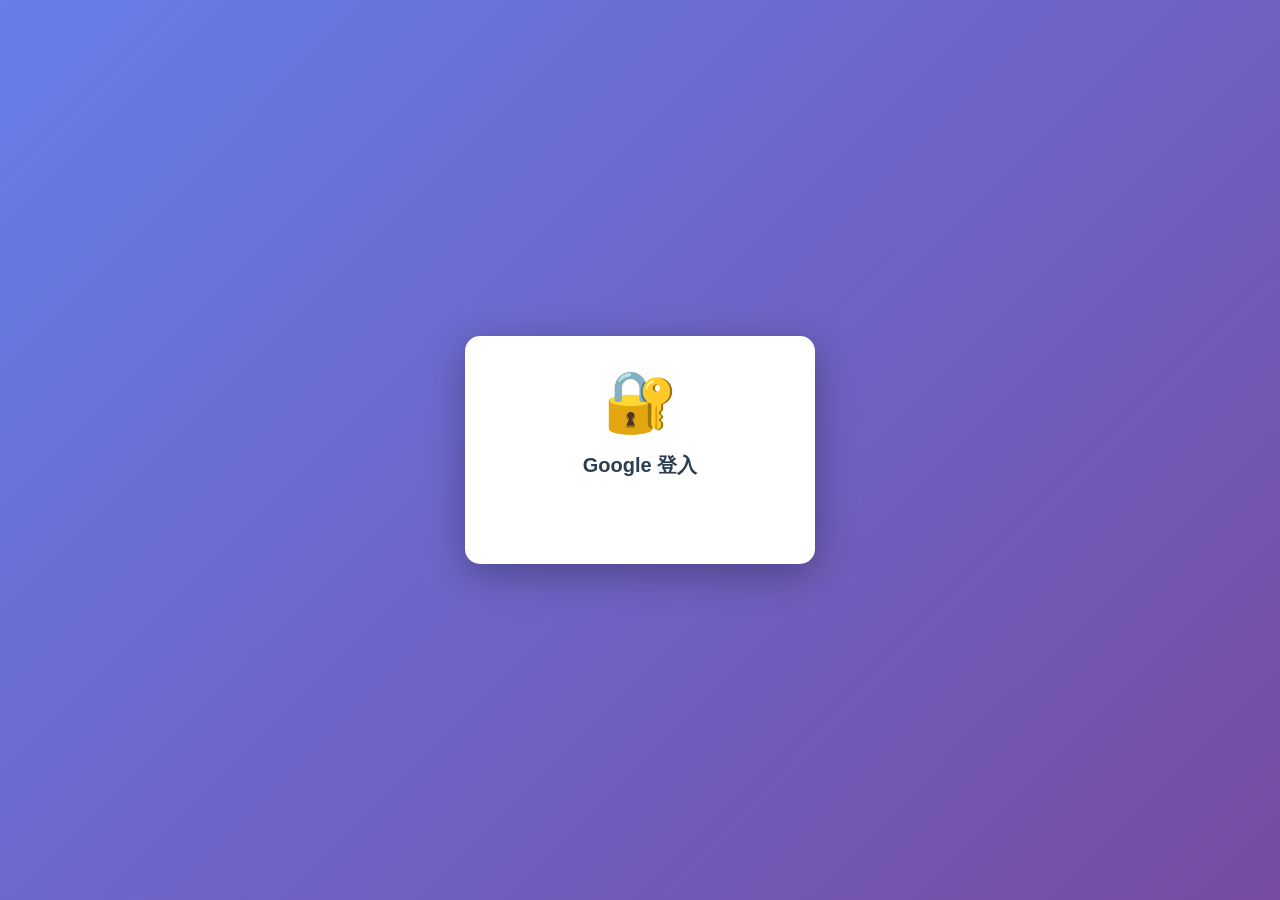
<file: login.html>
<!DOCTYPE html>
<html lang="zh-TW">
<head>
    <meta charset="UTF-8">
    <meta name="viewport" content="width=device-width, initial-scale=1.0">
    <title>管線施工進度管理系統 - 登入</title>
    <script src="https://accounts.google.com/gsi/client" async defer></script>
    <style>
        * {
            margin: 0;
            padding: 0;
            box-sizing: border-box;
        }
        
        body {
            font-family: 'Segoe UI', Tahoma, Geneva, Verdana, sans-serif;
            background: linear-gradient(135deg, #667eea 0%, #764ba2 100%);
            display: flex;
            justify-content: center;
            align-items: center;
            min-height: 100vh;
        }
        
        .login-container {
            background: white;
            padding: 30px;
            border-radius: 15px;
            box-shadow: 0 10px 40px rgba(0,0,0,0.3);
            text-align: center;
            max-width: 350px;
            width: 90%;
        }
        
        .logo {
            font-size: 60px;
            margin-bottom: 15px;
        }
        
        h1 {
            color: #2c3e50;
            font-size: 20px;
            margin-bottom: 20px;
        }
        
        #status {
            margin-top: 25px;
            padding: 15px;
            border-radius: 10px;
            font-size: 14px;
        }
        
        .success {
            background: #d4edda;
            color: #155724;
            border: 1px solid #c3e6cb;
        }
        
        .error {
            background: #f8d7da;
            color: #721c24;
            border: 1px solid #f5c6cb;
        }
        
        .loading {
            background: #d1ecf1;
            color: #0c5460;
            border: 1px solid #bee5eb;
        }
    </style>
</head>
<body>
    <div class="login-container">
        <div class="logo">🔐</div>
        <h1>Google 登入</h1>
        
        <div id="g_id_onload"
             data-client_id="850504271041-0n2eqka71m9i9t2ss7b8gue27rk7cg26.apps.googleusercontent.com"
             data-callback="handleCredentialResponse">
        </div>
        
        <div class="g_id_signin" 
             data-type="standard"
             data-size="large"
             data-theme="outline"
             data-text="sign_in_with"
             data-shape="rectangular"
             data-logo_alignment="left">
        </div>
        
        <div id="status"></div>
    </div>
    
    <script>
        const API_URL = 'https://pipe-map-worker.cyclura-rhino.workers.dev';
        function showStatus(message, type) {
            const status = document.getElementById('status');
            status.innerHTML = message;
            status.className = type;
        }
        
        function handleCredentialResponse(response) {
            console.log("✅ Google 登入成功!");
            
            showStatus('✅ Google 登入成功!<br>正在驗證權限...', 'success');
            
            const payload = parseJwt(response.credential);
            console.log("使用者資訊:", payload);
            
            // 驗證使用者權限
            verifyAndRedirect(payload, response.credential);
        }
        
        function parseJwt(token) {
            const base64Url = token.split('.')[1];
            const base64 = base64Url.replace(/-/g, '+').replace(/_/g, '/');
            const jsonPayload = decodeURIComponent(atob(base64).split('').map(function(c) {
                return '%' + ('00' + c.charCodeAt(0).toString(16)).slice(-2);
            }).join(''));
            return JSON.parse(jsonPayload);
        }
        
        async function verifyAndRedirect(payload, token) {
            try {
                showStatus('🔍 驗證使用者權限中...', 'loading');
                
                // 改用 POST + body（而非 GET + URL query）：
                // 1) Google ID Token 是敏感憑證，不該整包放在 URL 上（會進 log、瀏覽器歷史）。
                // 2) URL 帶著長 token 字串在某些網路環境（防火牆/防毒/行動網路內容過濾）
                //    容易被當成可疑內容直接斷線（ERR_CONNECTION_CLOSED），POST body 不會有這個問題。
                // Worker 對 GET query 和 POST body 的參數是同一套解析邏輯，後端完全不用改。
                const body = new URLSearchParams({
                    email: payload.email,
                    name: payload.name,
                    picture: payload.picture,
                    token: token
                });
                
                const response = await fetch(API_URL + '?action=verifyUser', {
                    method: 'POST',
                    headers: { 'Content-Type': 'application/x-www-form-urlencoded' },
                    body: body
                });
                const result = await response.json();
                
                console.log('驗證結果:', result);
                
                if (result.success && result.authorized) {
                    console.log('✅ 驗證成功!準備儲存使用者資訊...');
                    
                    // 儲存使用者資訊到 localStorage
                    const userInfo = {
                        email: payload.email,
                        name: payload.name,
                        picture: payload.picture,
                        role: result.role,
                        token: token,
                        timestamp: Date.now()
                    };
                    
                    try {
                        localStorage.setItem('userInfo', JSON.stringify(userInfo));
                        console.log('✅ 使用者資訊已儲存到 localStorage');

                        // 判斷是否為 reauth popup（由主視窗開啟）
                        const isPopup = !!window.opener;
                        if (isPopup) {
                            // popup 模式：存完 token 後關掉自己，主視窗的輪詢會接手
                            showStatus('✅ 重新登入成功！視窗即將關閉…', 'success');
                            console.log('🔒 Popup 模式，關閉視窗，主視窗將自動更新 token');
                            setTimeout(() => { window.close(); }, 200);
                        } else {
                            // 一般登入模式：跳轉回主系統
                            showStatus('✅ 驗證成功!<br>正在進入系統...<br><br><button onclick="window.location.href=\'index.html\';" style="margin-top:10px;padding:10px 20px;background:#4CAF50;color:white;border:none;border-radius:5px;cursor:pointer;font-size:14px;font-weight:bold;">點擊進入系統 →</button>', 'success');
                            console.log('🚀 準備跳轉到 index.html...');
                            setTimeout(() => {
                                console.log('⏰ 自動跳轉執行...');
                                window.location.href = 'index.html';
                            }, 2000);
                        }
                        
                    } catch (e) {
                        console.error('❌ localStorage 儲存失敗:', e);
                        alert('localStorage 儲存失敗: ' + e.message);
                    }
                    
                } else {
                    showStatus('❌ 您的帳號未被授權<br>' + payload.email + '<br>請聯絡管理員', 'error');
                }
            } catch (error) {
                console.error('驗證失敗:', error);
                showStatus('❌ 驗證失敗<br>' + error.message, 'error');
            }
        }
        
        console.log("OAuth 登入頁面已載入");
    </script>
</body>
</html>
</file>
